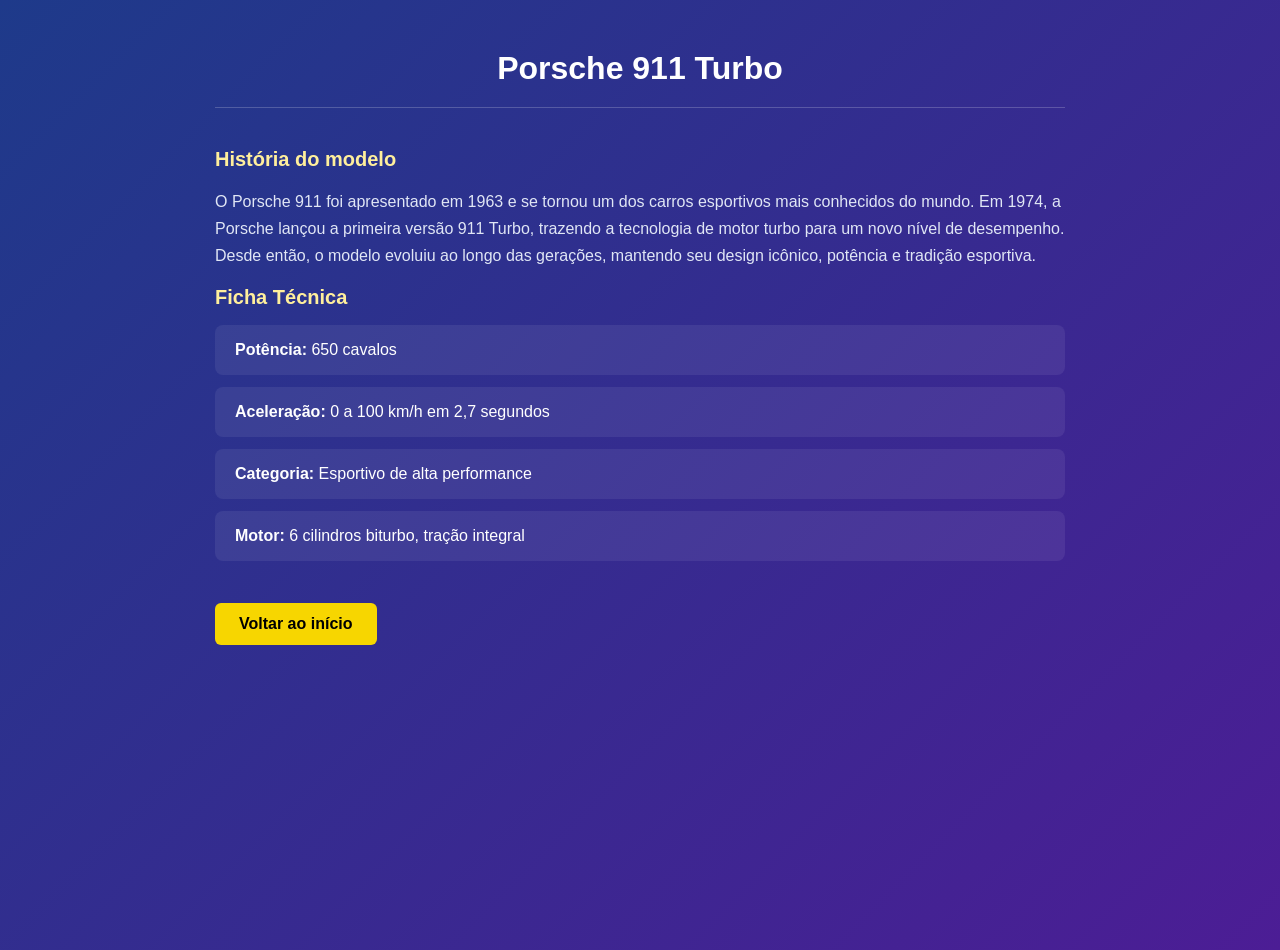
<file: detalhes.01.html>
<!DOCTYPE html>
<html lang="pt-BR">
<head>
<meta charset="UTF-8">
<meta name="viewport" content="width=device-width, initial-scale=1.0">
<title>Porsche 911 Turbo</title>
<style>
  body {
    margin: 0;
    background: linear-gradient(135deg, #1e3a8a 0%, #4c1d95 100%);
    color: white;
    font-family: Arial, sans-serif;
    min-height: 100vh;
  }
  .container {
    max-width: 850px;
    margin: 50px auto;
    padding: 0 20px;
  }
  h1 {
    text-align: center;
    font-size: 32px;
    margin-bottom: 5px;
  }
  .linha {
    height: 1px;
    background: rgba(255,255,255,0.2);
    margin: 20px 0 40px 0;
  }
  h2 {
    color: #ffef9c;
    font-size: 20px;
  }
  p.historia {
    line-height: 1.7;
    color: #e0e6f5;
  }
  .card {
    background: rgba(255,255,255,0.07);
    padding: 16px 20px;
    border-radius: 8px;
    margin: 12px 0;
  }
  .card strong {
    color: white;
  }
  .btn-voltar {
    display: inline-block;
    margin-top: 30px;
    background: #f7d600;
    color: black;
    padding: 12px 24px;
    border-radius: 6px;
    text-decoration: none;
    font-weight: bold;
    transition: transform 0.3s ease;
  }
  .btn-voltar:hover {
    transform: scale(1.05);
  }
</style>
</head>
<body>
<div class="container">
  <h1>Porsche 911 Turbo</h1>
  <div class="linha"></div>

  <h2>História do modelo</h2>
  <p class="historia">
    O Porsche 911 foi apresentado em 1963 e se tornou um dos carros esportivos mais conhecidos do mundo. Em 1974, a Porsche lançou a primeira versão 911 Turbo, trazendo a tecnologia de motor turbo para um novo nível de desempenho. Desde então, o modelo evoluiu ao longo das gerações, mantendo seu design icônico, potência e tradição esportiva.
  </p>

  <h2>Ficha Técnica</h2>

  <div class="card"><strong>Potência:</strong> 650 cavalos</div>
  <div class="card"><strong>Aceleração:</strong> 0 a 100 km/h em 2,7 segundos</div>
  <div class="card"><strong>Categoria:</strong> Esportivo de alta performance</div>
  <div class="card"><strong>Motor:</strong> 6 cilindros biturbo, tração integral</div>

  <a href="index.html" class="btn-voltar">Voltar ao início</a>
</div>
</body>
</html>
</file>
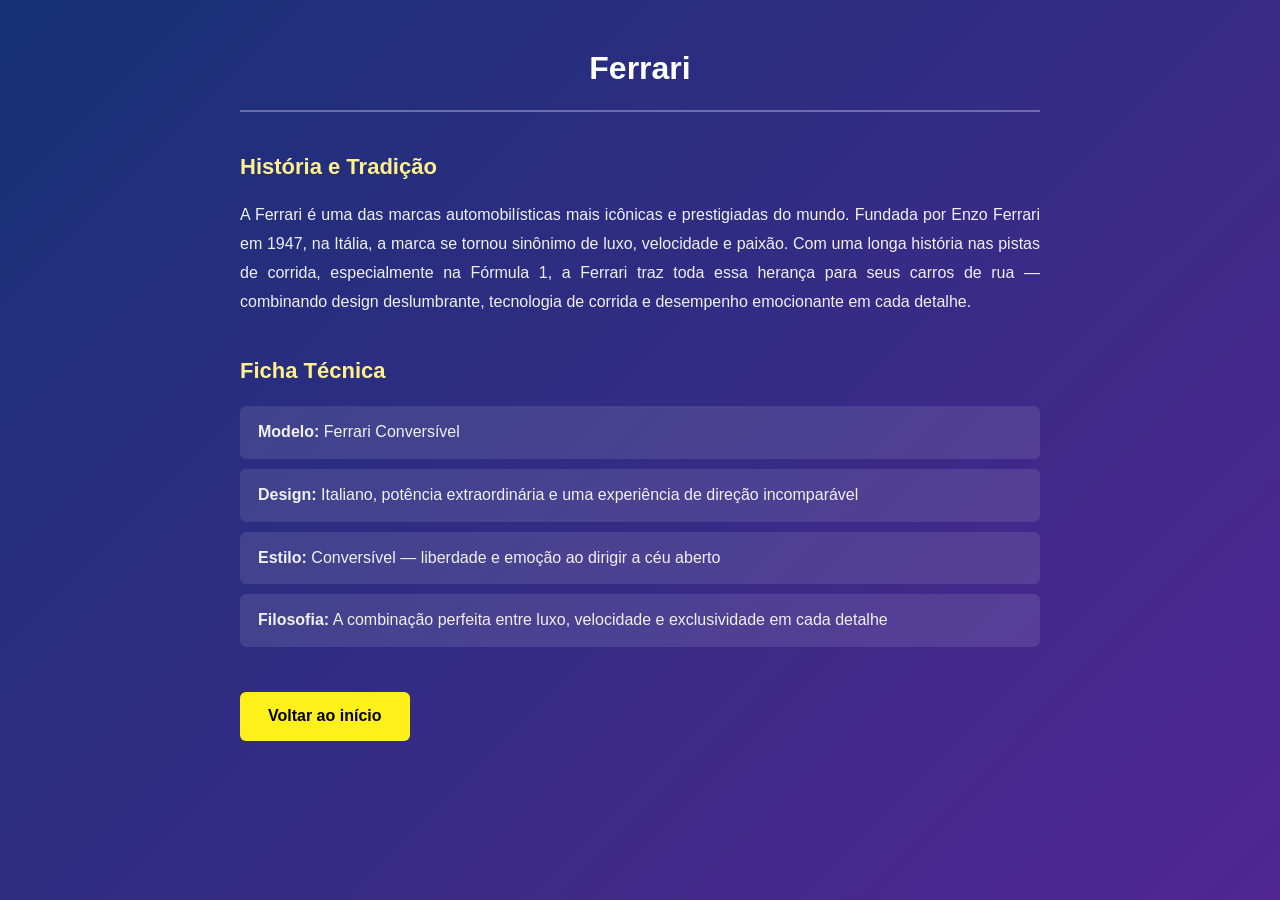
<file: detalhes.02.html>
<!DOCTYPE html>
<html lang="pt-BR">
<head>
    <meta charset="UTF-8">
    <meta name="viewport" content="width=device-width, initial-scale=1.0">
    <title>Ferrari — FP SELECTION</title>
    <style>
        * {
            margin: 0;
            padding: 0;
            box-sizing: border-box;
        }

        body {
            background: linear-gradient(135deg, #173177 0%, #512692 100%);
            min-height: 100vh;
            font-family: 'Segoe UI', Arial, sans-serif;
            color: #ffffff;
            padding: 40px 30px;
            line-height: 1.8;
        }

        .conteudo {
            max-width: 800px;
            margin: 0 auto;
        }

        h1 {
            font-size: 32px;
            text-align: center;
            padding-bottom: 12px;
            border-bottom: 2px solid rgba(255,255,255,0.3);
            margin-bottom: 30px;
        }

        h2 {
            font-size: 22px;
            margin-top: 35px;
            margin-bottom: 15px;
            color: #fef08a;
        }

        p {
            font-size: 16px;
            color: #f0f0f0;
            text-align: justify;
        }

        .ficha-tecnica p {
            background-color: rgba(255,255,255,0.1);
            padding: 12px 18px;
            border-radius: 6px;
            margin: 10px 0;
        }

        a {
            display: inline-block;
            margin-top: 35px;
            padding: 10px 28px;
            background-color: #fef01b;
            color: #000000;
            font-weight: 600;
            text-decoration: none;
            border-radius: 6px;
            transition: all 0.3s ease;
        }

        a:hover {
            background-color: #facc15;
            transform: scale(1.05);
        }
    </style>
</head>
<body>

<div class="conteudo">
    <h1>Ferrari</h1>

    <h2>História e Tradição</h2>
    <p>A Ferrari é uma das marcas automobilísticas mais icônicas e prestigiadas do mundo. Fundada por Enzo Ferrari em 1947, na Itália, a marca se tornou sinônimo de luxo, velocidade e paixão. Com uma longa história nas pistas de corrida, especialmente na Fórmula 1, a Ferrari traz toda essa herança para seus carros de rua — combinando design deslumbrante, tecnologia de corrida e desempenho emocionante em cada detalhe.</p>

    <h2>Ficha Técnica</h2>
    <div class="ficha-tecnica">
        <p><strong>Modelo:</strong> Ferrari Conversível</p>
        <p><strong>Design:</strong> Italiano, potência extraordinária e uma experiência de direção incomparável</p>
        <p><strong>Estilo:</strong> Conversível — liberdade e emoção ao dirigir a céu aberto</p>
        <p><strong>Filosofia:</strong> A combinação perfeita entre luxo, velocidade e exclusividade em cada detalhe</p>
    </div>

    <a href="index.html">Voltar ao início</a>
</div>

</body>
</html>
</file>
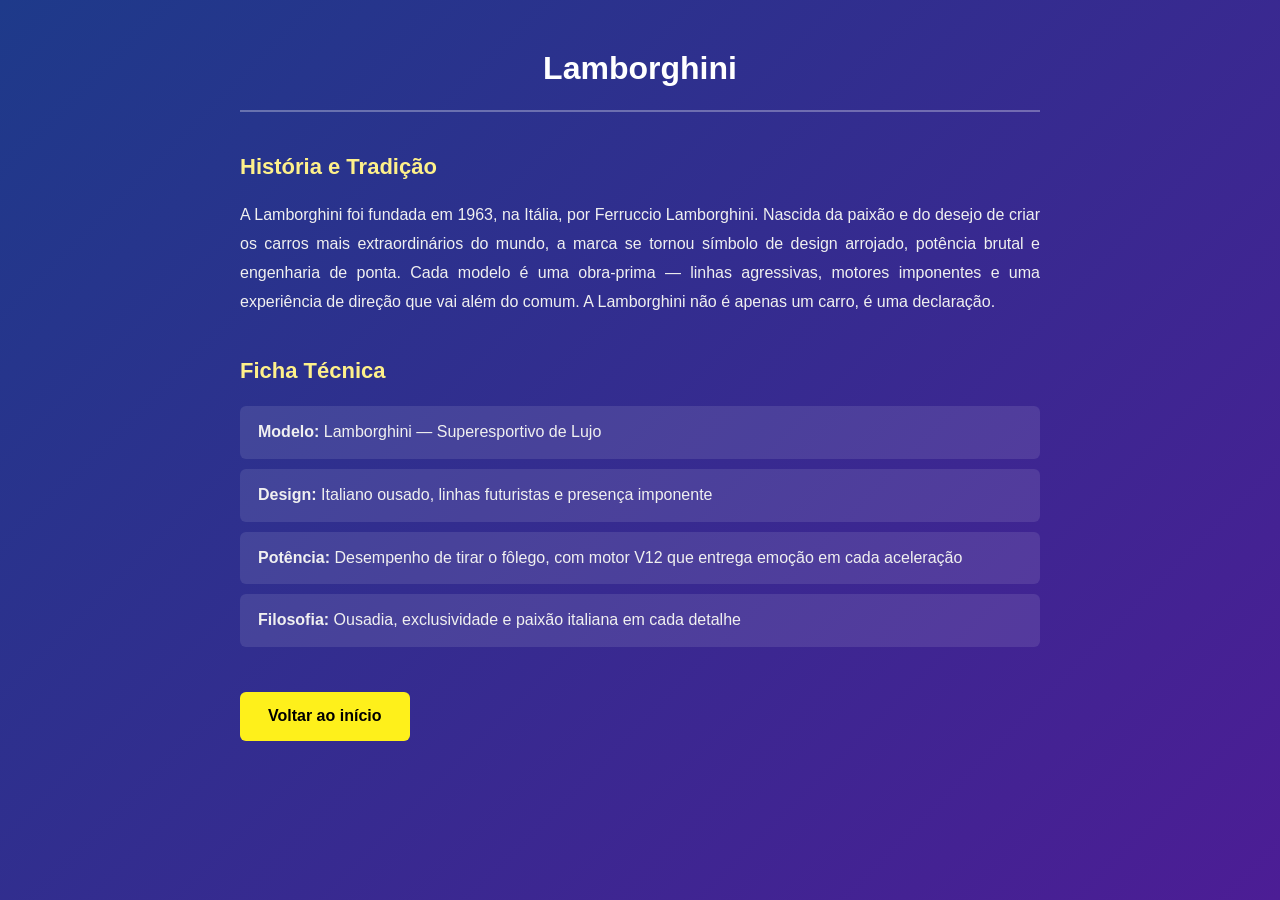
<file: detalhes.03.html>
<!DOCTYPE html>
<html lang="pt-BR">
<head>
    <meta charset="UTF-8">
    <meta name="viewport" content="width=device-width, initial-scale=1.0">
    <title>Lamborghini — FP SELECTION</title>
    <style>
        * {
            margin: 0;
            padding: 0;
            box-sizing: border-box;
        }

        body {
            background: linear-gradient(135deg, #1e3a8a 0%, #4c1d95 100%);
            min-height: 100vh;
            font-family: 'Segoe UI', Arial, sans-serif;
            color: #ffffff;
            padding: 40px 30px;
            line-height: 1.8;
        }

        .conteudo {
            max-width: 800px;
            margin: 0 auto;
        }

        h1 {
            font-size: 32px;
            text-align: center;
            padding-bottom: 12px;
            border-bottom: 2px solid rgba(255,255,255,0.3);
            margin-bottom: 30px;
        }

        h2 {
            font-size: 22px;
            margin-top: 35px;
            margin-bottom: 15px;
            color: #fef08a;
        }

        p {
            font-size: 16px;
            color: #f0f0f0;
            text-align: justify;
        }

        .ficha-tecnica p {
            background-color: rgba(255,255,255,0.1);
            padding: 12px 18px;
            border-radius: 6px;
            margin: 10px 0;
        }

        a {
            display: inline-block;
            margin-top: 35px;
            padding: 10px 28px;
            background-color: #fef01b;
            color: #000000;
            font-weight: 600;
            text-decoration: none;
            border-radius: 6px;
            transition: all 0.3s ease;
        }

        a:hover {
            background-color: #facc15;
            transform: scale(1.05);
        }
    </style>
</head>
<body>

<div class="conteudo">
    <h1>Lamborghini</h1>

    <h2>História e Tradição</h2>
    <p>A Lamborghini foi fundada em 1963, na Itália, por Ferruccio Lamborghini. Nascida da paixão e do desejo de criar os carros mais extraordinários do mundo, a marca se tornou símbolo de design arrojado, potência brutal e engenharia de ponta. Cada modelo é uma obra-prima — linhas agressivas, motores imponentes e uma experiência de direção que vai além do comum. A Lamborghini não é apenas um carro, é uma declaração.</p>

    <h2>Ficha Técnica</h2>
    <div class="ficha-tecnica">
        <p><strong>Modelo:</strong> Lamborghini — Superesportivo de Lujo</p>
        <p><strong>Design:</strong> Italiano ousado, linhas futuristas e presença imponente</p>
        <p><strong>Potência:</strong> Desempenho de tirar o fôlego, com motor V12 que entrega emoção em cada aceleração</p>
        <p><strong>Filosofia:</strong> Ousadia, exclusividade e paixão italiana em cada detalhe</p>
    </div>

    <a href="index.html">Voltar ao início</a>
</div>

</body>
</html>
</file>
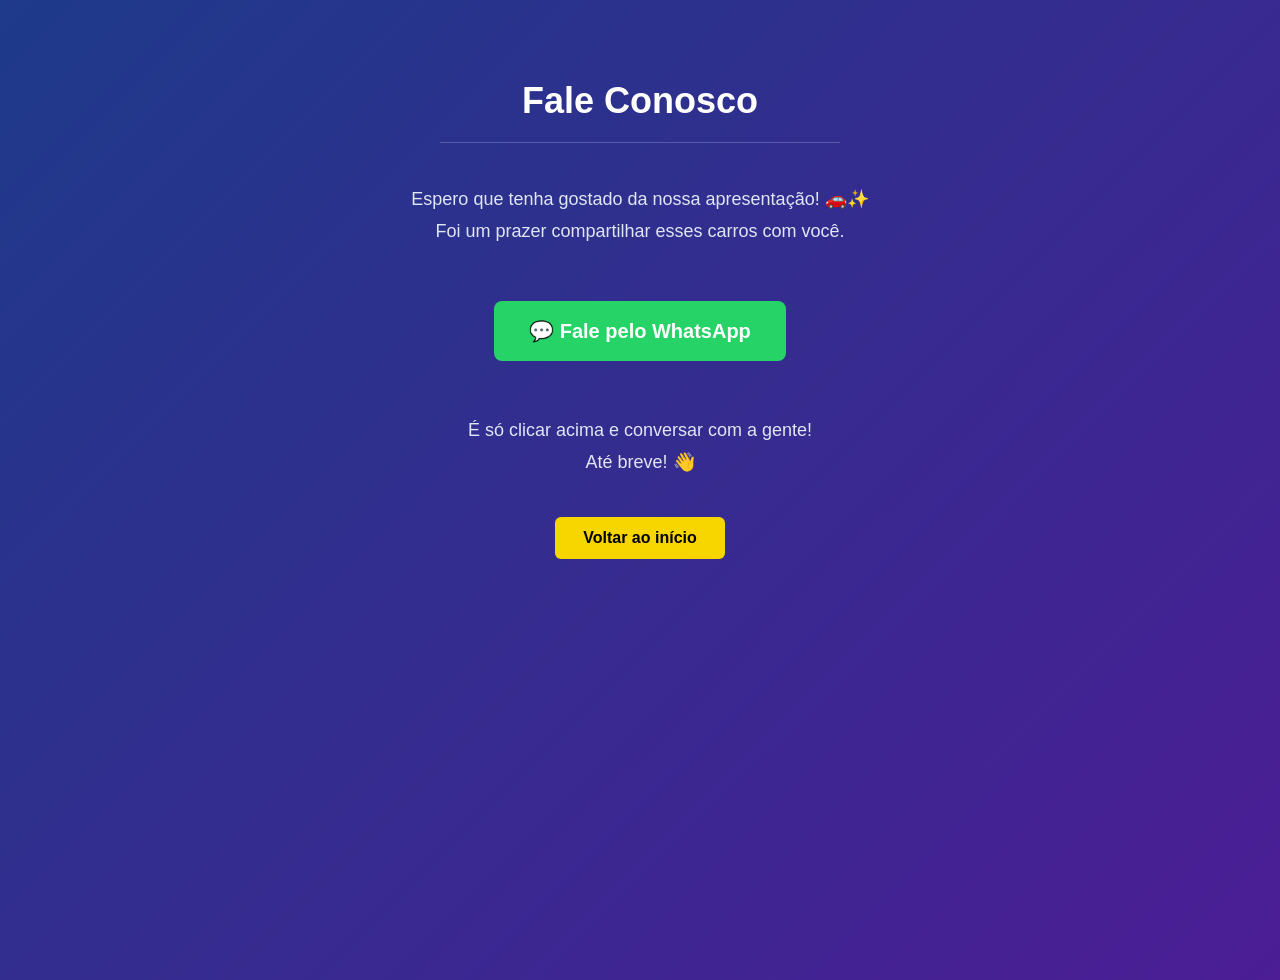
<file: faleconosco.html>
<!DOCTYPE html>
<html lang="pt-BR">
<head>
<meta charset="UTF-8">
<meta name="viewport" content="width=device-width, initial-scale=1.0">
<title>Fale Conosco — FP SELECTION</title>
<style>
  body {
    margin: 0;
    background: linear-gradient(135deg, #1e3a8a 0%, #4c1d95 100%);
    color: white;
    font-family: Arial, sans-serif;
    min-height: 100vh;
  }
  .container {
    max-width: 600px;
    margin: 80px auto;
    padding: 0 20px;
    text-align: center;
  }
  h1 {
    font-size: 36px;
    margin-bottom: 10px;
  }
  .linha {
    height: 1px;
    background: rgba(255,255,255,0.2);
    margin: 20px auto 40px;
    max-width: 400px;
  }
  p {
    font-size: 18px;
    line-height: 1.8;
    color: #e0e6f5;
  }
  .whatsapp {
    display: inline-block;
    margin: 35px 0;
    padding: 18px 35px;
    background: #25d366;
    color: white;
    border-radius: 8px;
    font-size: 20px;
    font-weight: bold;
    text-decoration: none;
    transition: transform 0.3s ease;
  }
  .whatsapp:hover {
    transform: scale(1.05);
  }
  .btn-voltar {
    display: inline-block;
    margin-top: 20px;
    background: #f7d600;
    color: black;
    padding: 12px 28px;
    border-radius: 6px;
    text-decoration: none;
    font-weight: bold;
    transition: transform 0.3s ease;
  }
  .btn-voltar:hover {
    transform: scale(1.05);
  }
</style>
</head>
<body>
<div class="container">
  <h1>Fale Conosco</h1>
  <div class="linha"></div>

  <p>Espero que tenha gostado da nossa apresentação! 🚗✨<br>
  Foi um prazer compartilhar esses carros com você.</p>

  <a href="https://wa.me/5511969870360" class="whatsapp" target="_blank">
    💬 Fale pelo WhatsApp
  </a>

  <p>É só clicar acima e conversar com a gente!<br>
  Até breve! 👋</p>

  <a href="index.html" class="btn-voltar">Voltar ao início</a>
</div>
</body>
</html>
</file>
